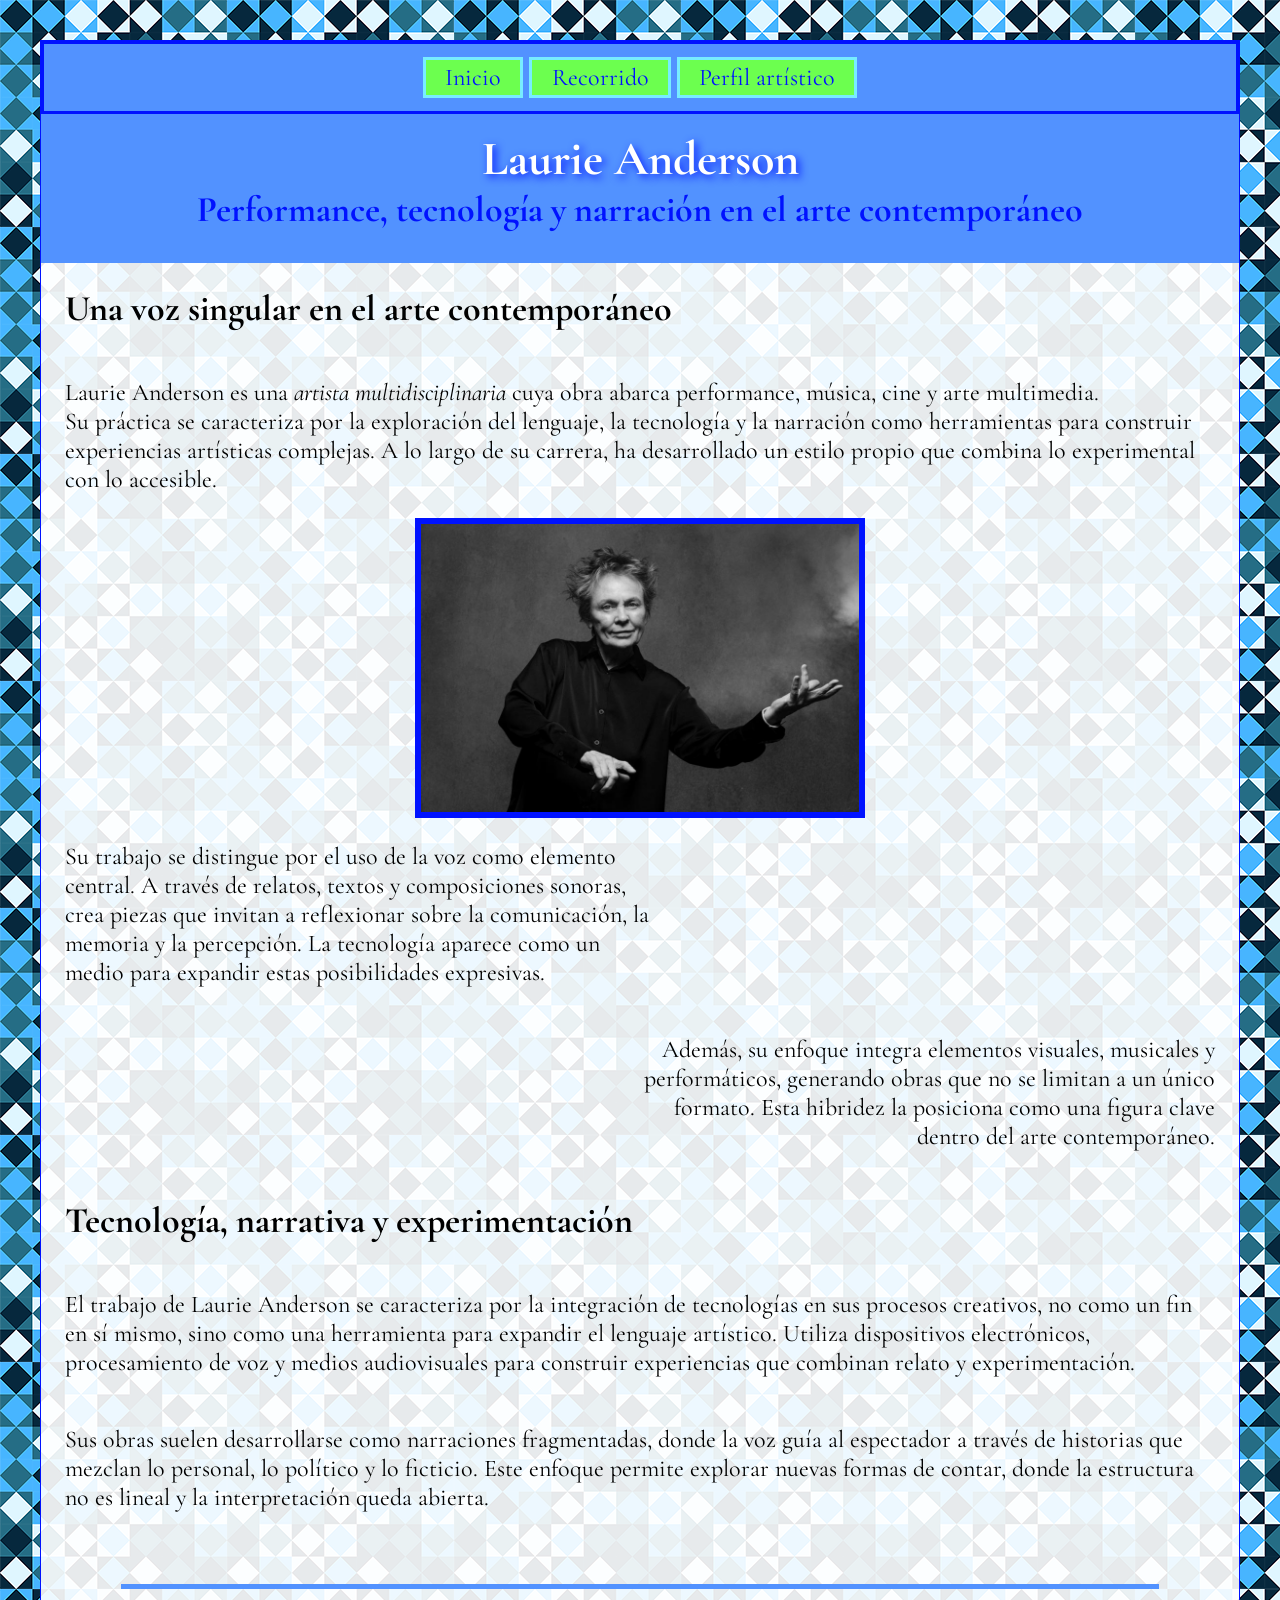
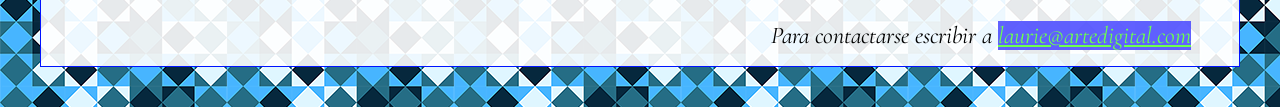
<file: index.html>
<!doctype html>
<html lang="es">
<head>
	<meta charset="utf-8">
	<title>Laurie Anderson: Inicio</title>
	<link href="css/estilos.css" rel="stylesheet">
	<!--links googles fonts-->
	<link rel="preconnect" href="https://fonts.googleapis.com">
	<link rel="preconnect" href="https://fonts.gstatic.com" crossorigin>
	<link href="https://fonts.googleapis.com/css2?family=Abel&family=Cormorant+Garamond:ital,wght@0,300..700;1,300..700&family=Lato:ital,wght@0,100;0,300;0,400;0,700;0,900;1,100;1,300;1,400;1,700;1,900&display=swap" rel="stylesheet">
</head>
<body>
	<div id="contenedor">
	<header>
		<!--menu navegacion-->
		<nav>
			<ul>
				<li><a href="index.html">Inicio</a></li>
				<li><a href="2.html">Recorrido</a></li>
				<li><a href="3.html">Perfil artístico</a></li>
			</ul>
		</nav>
		<!--titulos principales-->
		<h1 class="tituloprincipal">Laurie Anderson</h1>
		<h2 class="subtitulo">Performance, tecnología y narración en el arte contemporáneo</h2>
	</header>

	<!--CONTENIDO-->
	<main>
		<!--S1--><section>
			<h2>Una voz singular en el arte contemporáneo</h2>
			<p>Laurie Anderson es una <em>artista multidisciplinaria</em> cuya obra abarca performance, música, cine y arte multimedia.<br> Su práctica se caracteriza por la exploración del lenguaje, la tecnología y la narración como herramientas para construir experiencias artísticas complejas. A lo largo de su carrera, ha desarrollado un estilo propio que combina lo experimental con lo accesible.</p>
			<img class="imagen1" src="img/anderson-1.jpg" alt="Laurie Anderson" width="450" height="300">
			<p class="pizq">Su trabajo se distingue por el uso de la voz como elemento central. A través de relatos, textos y composiciones sonoras, crea piezas que invitan a reflexionar sobre la comunicación, la memoria y la percepción. La tecnología aparece como un medio para expandir estas posibilidades expresivas.</p>
			<p class="pderecha">Además, su enfoque integra elementos visuales, musicales y performáticos, generando obras que no se limitan a un único formato. Esta hibridez la posiciona como una figura clave dentro del arte contemporáneo.</p>
			</section>
		<!--S2--><section>
				<h2>Tecnología, narrativa y experimentación</h2>
			<p>El trabajo de Laurie Anderson se caracteriza por la integración de tecnologías en sus procesos creativos, no como un fin en sí mismo, sino como una herramienta para expandir el lenguaje artístico. Utiliza dispositivos electrónicos, procesamiento de voz y medios audiovisuales para construir experiencias que combinan relato y experimentación.</p>
			<p>Sus obras suelen desarrollarse como narraciones fragmentadas, donde la voz guía al espectador a través de historias que mezclan lo personal, lo político y lo ficticio. Este enfoque permite explorar nuevas formas de contar, donde la estructura no es lineal y la interpretación queda abierta.</p>
		</section>
	</main>
	<!--pie de página-->
	<footer>
		<hr>
		<address>Para contactarse escribir a <a href="mailto:laurie@artedigital.com" id="mail"> laurie@artedigital.com</a></address>
	</footer>
	</div>
</body>
<!--DECLARACION USO IA-->
</html>
</file>
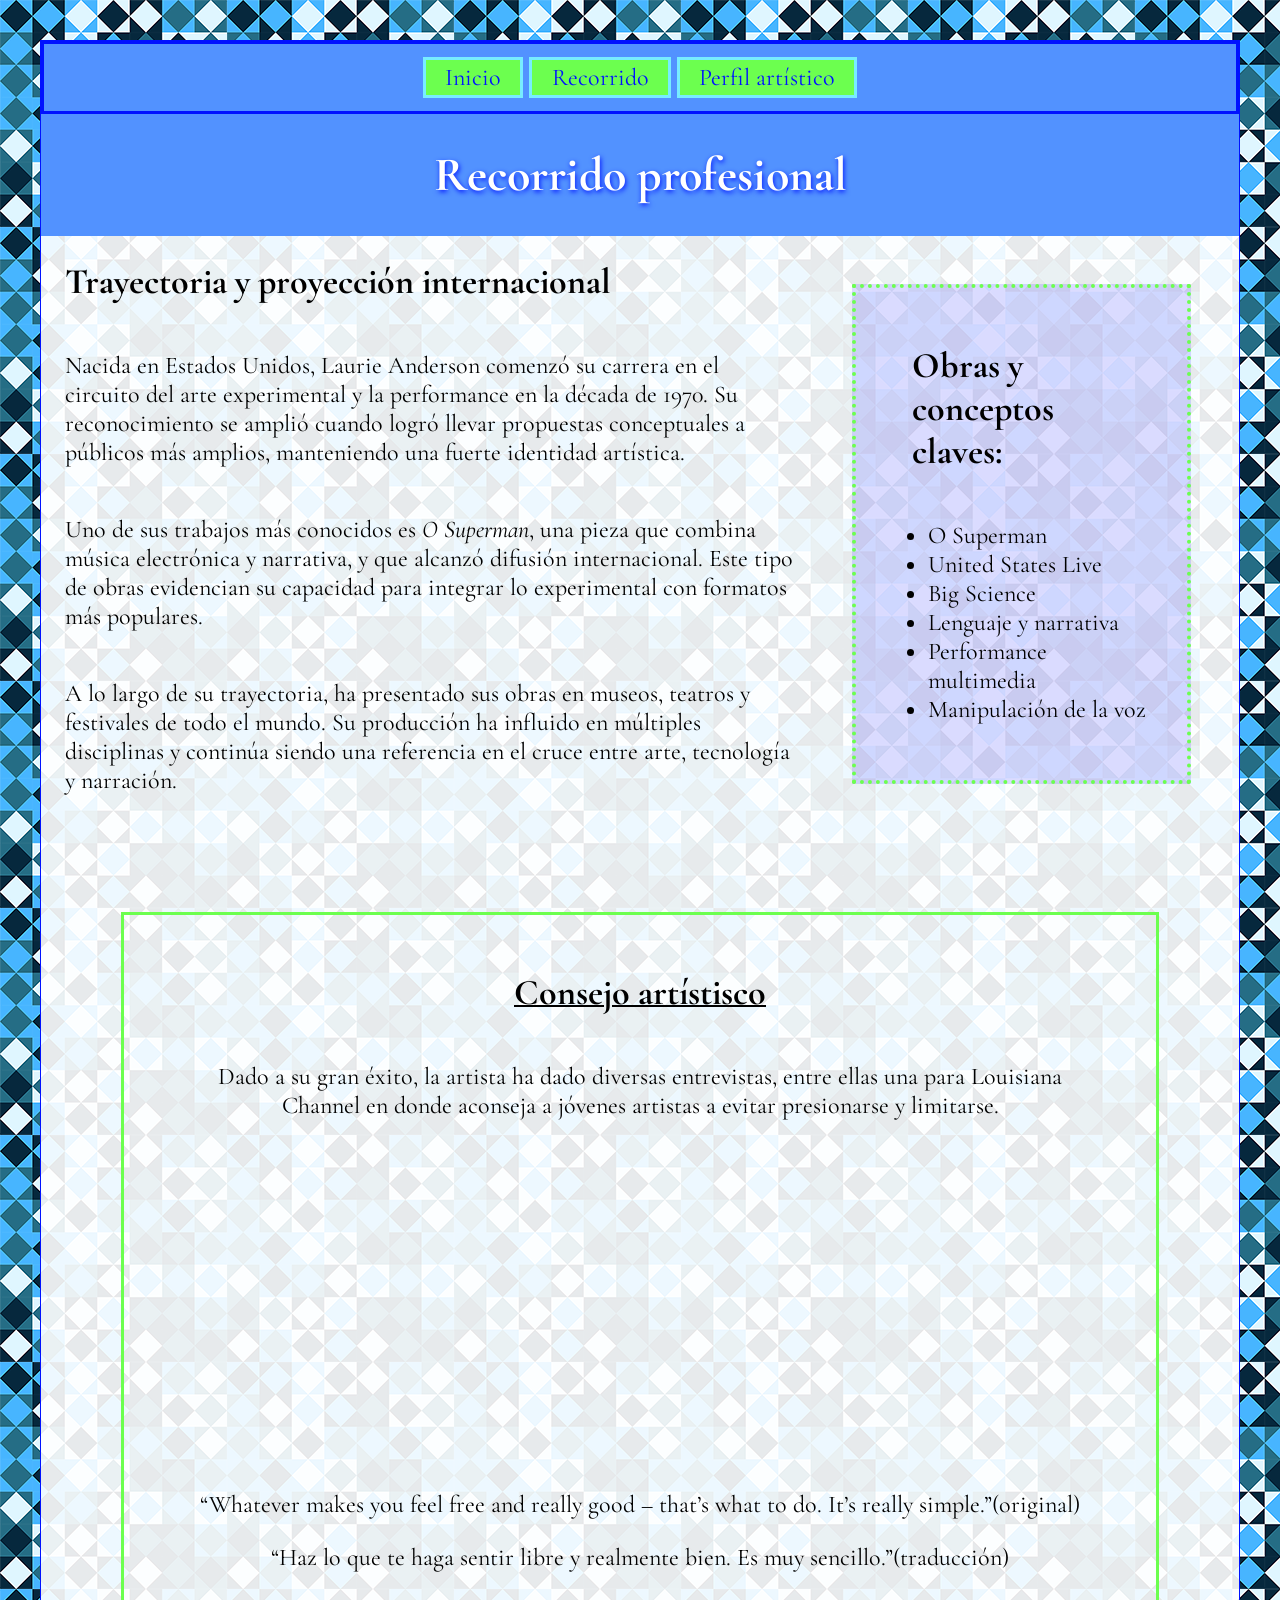
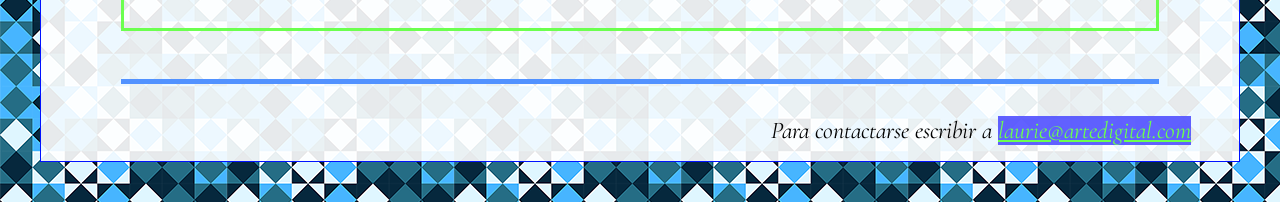
<file: 2.html>
<!doctype html>
<html lang="es">
<head>
	<meta charset="utf-8">
	<title>Laurie Anderson: Recorrido profesional</title>
	<link href="css/estilos.css" rel="stylesheet">
	<!--links googles fonts-->
	<link rel="preconnect" href="https://fonts.googleapis.com">
	<link rel="preconnect" href="https://fonts.gstatic.com" crossorigin>
	<link href="https://fonts.googleapis.com/css2?family=Abel&family=Cormorant+Garamond:ital,wght@0,300..700;1,300..700&family=Lato:ital,wght@0,100;0,300;0,400;0,700;0,900;1,100;1,300;1,400;1,700;1,900&display=swap" rel="stylesheet">
</head>
<body>
	<div  id="contenedor">
	<header>
		<!--menu navegacion-->
		<nav>
			<ul>
				<li><a href="index.html">Inicio</a></li>
				<li><a href="2.html">Recorrido</a></li>
				<li><a href="3.html">Perfil artístico</a></li>
			</ul>
		</nav>
		<!--titulos principales-->
		<h1 class="titulo2y3">Recorrido profesional</h1>
	</header>

	<!--CONTENIDO-->
	<main>
		<!--S1--><section class="contenedor">
			<div class="seccion1">
			<h2>Trayectoria y proyección internacional</h2>
			<p>Nacida en Estados Unidos, Laurie Anderson comenzó su carrera en el circuito del arte experimental y la performance en la década de 1970. Su reconocimiento se amplió cuando logró llevar propuestas conceptuales a públicos más amplios, manteniendo una fuerte identidad artística.</p>
			<p>Uno de sus trabajos más conocidos es <em>O Superman</em>, una pieza que combina música electrónica y narrativa, y que alcanzó difusión internacional. Este tipo de obras evidencian su capacidad para integrar lo experimental con formatos más populares.</p>
			<p>A lo largo de su trayectoria, ha presentado sus obras en museos, teatros y festivales de todo el mundo. Su producción ha influido en múltiples disciplinas y continúa siendo una referencia en el cruce entre arte, tecnología y narración.</p>
		    </div>

				<aside>
			<h2>Obras y conceptos claves:</h2>
			<ul>
				<li>O Superman</li>
				<li>United States Live</li>
				<li>Big Science</li>
				<li>Lenguaje y narrativa</li>
				<li>Performance multimedia</li>
				<li>Manipulación de la voz</li>
			</ul>
		</aside>

		</section>

		<article>
			<h2>Consejo artístisco</h2>
			<p>Dado a su gran éxito, la artista ha dado diversas entrevistas, entre ellas una para Louisiana Channel en donde aconseja a jóvenes artistas a evitar presionarse y limitarse.</p>
			<iframe width="560" height="315" src="https://www.youtube.com/embed/Vzt2p4XkKco?si=i2QDL0RqcifvSyDi" title="YouTube video player" frameborder="0" allow="accelerometer; autoplay; clipboard-write; encrypted-media; gyroscope; picture-in-picture; web-share" referrerpolicy="strict-origin-when-cross-origin" allowfullscreen></iframe>
			<blockquote>“Whatever makes you feel free and really good – that’s what to do. It’s really simple.”(original)</blockquote>
			<blockquote>“Haz lo que te haga sentir libre y realmente bien. Es muy sencillo.”(traducción)</blockquote>
		</article>
	</main>
	<!--pie de página-->
	<footer>
			<hr>
		<address>Para contactarse escribir a <a href="mailto:laurie@artedigital.com" id="mail"> laurie@artedigital.com</a></address>
	</footer>
	</div>
</body>
<!--DECLARACION USO IA-->
</html>
</file>
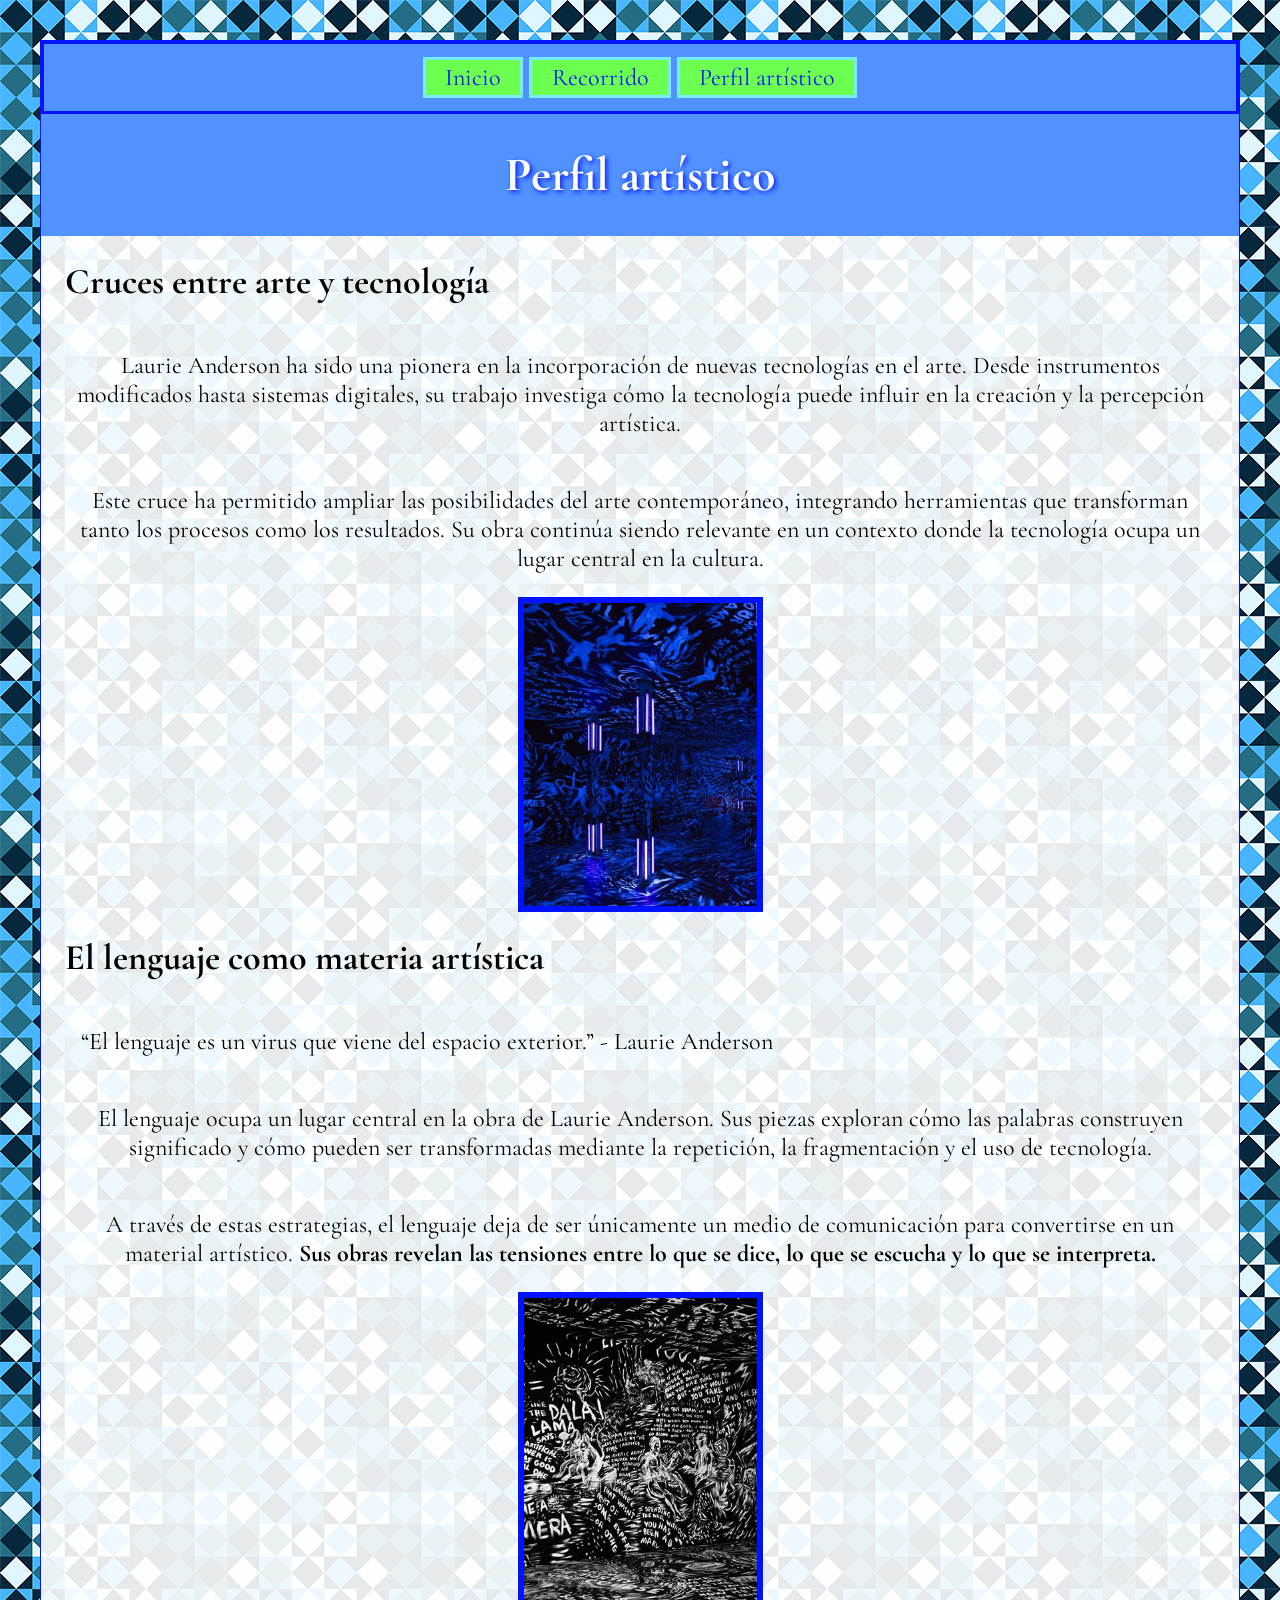
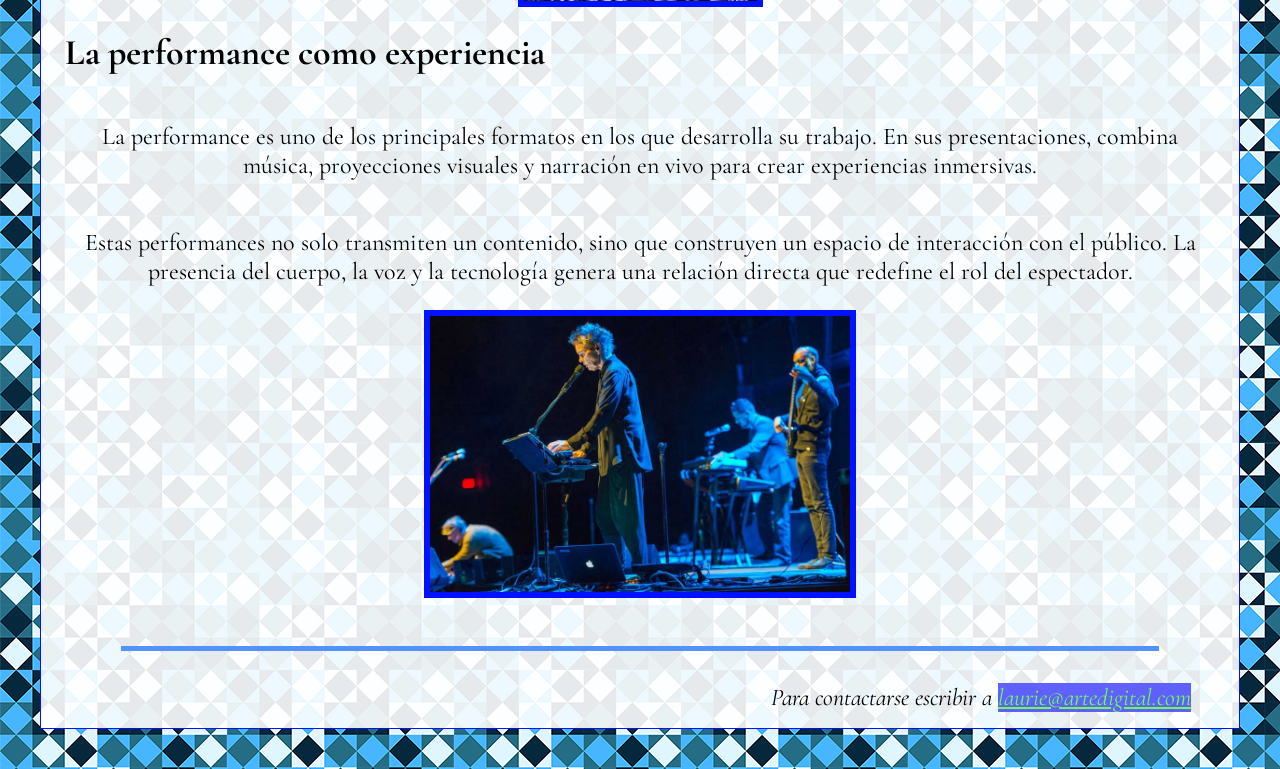
<file: 3.html>
<!doctype html>
<html lang="es">
<head>
	<meta charset="utf-8">
	<title>Laurie Anderson: Perfil artistico</title>
	<link href="css/estilos.css" rel="stylesheet">
	<!--links googles fonts-->
	<link rel="preconnect" href="https://fonts.googleapis.com">
	<link rel="preconnect" href="https://fonts.gstatic.com" crossorigin>
	<link href="https://fonts.googleapis.com/css2?family=Abel&family=Cormorant+Garamond:ital,wght@0,300..700;1,300..700&family=Lato:ital,wght@0,100;0,300;0,400;0,700;0,900;1,100;1,300;1,400;1,700;1,900&display=swap" rel="stylesheet">
</head>
<body>
	<div id="contenedor">
	<header>
		<!--menu navegacion-->
		<nav>
			<ul>
				<li><a href="index.html">Inicio</a></li>
				<li><a href="2.html">Recorrido</a></li>
				<li><a href="3.html">Perfil artístico</a></li>
			</ul>
		</nav>
		<!--titulos principales-->
		<h1 class="titulo2y3">Perfil artístico</h1>
	</header>

	<!--CONTENIDO-->
	<main>
		<!--S1--><section>

			<h2>Cruces entre arte y tecnología</h2>
			<p class="centro">Laurie Anderson ha sido una pionera en la incorporación de nuevas tecnologías en el arte. Desde instrumentos modificados hasta sistemas digitales, su trabajo investiga cómo la tecnología puede influir en la creación y la percepción artística.</p>
			<p class="centro">Este cruce ha permitido ampliar las posibilidades del arte contemporáneo, integrando herramientas que transforman tanto los procesos como los resultados. Su obra continúa siendo relevante en un contexto donde la tecnología ocupa un lugar central en la cultura.</p>
			<img class="imgobras" src="img/anderson-4.jpg" alt="obra de Laurie Anderson" width="245" height="315">

			<h2>El lenguaje como materia artística</h2>
			<blockquote>“El lenguaje es un virus que viene del espacio exterior.” - Laurie Anderson</blockquote>
			<p class="centro">El lenguaje ocupa un lugar central en la obra de Laurie Anderson. Sus piezas exploran cómo las palabras construyen significado y cómo pueden ser transformadas mediante la repetición, la fragmentación y el uso de tecnología.</p>
			<p class="centro">A través de estas estrategias, el lenguaje deja de ser únicamente un medio de comunicación para convertirse en un material artístico. <strong>Sus obras revelan las tensiones entre lo que se dice, lo que se escucha y lo que se interpreta.</strong></p>
			<img class="imgobras" src="img/anderson-3.jpg" alt="obra de Laurie Anderson" width="245" height="315">

			<h2>La performance como experiencia</h2>
			<p class="centro">La performance es uno de los principales formatos en los que desarrolla su trabajo. En sus presentaciones, combina música, proyecciones visuales y narración en vivo para crear experiencias inmersivas.</p>
			<p class="centro">Estas performances no solo transmiten un contenido, sino que construyen un espacio de interacción con el público. La presencia del cuerpo, la voz y la tecnología genera una relación directa que redefine el rol del espectador.</p>
			<img class="imgobras" src="img/anderson-2.jpg" alt="obra de Laure Anderson" width="432" height="288">

		</section>
	</main>
	<!--pie de página-->
	<footer>
		<hr>
		<address>Para contactarse escribir a <a href="mailto:laurie@artedigital.com" id="mail"> laurie@artedigital.com</a></address>
	</footer>
</div>
</body>
<!--DECLARACION USO IA-->
</html>
</file>
<file: css/estilos.css>
/*GENERALES*/
#contenedor{
	width: 100%;
	max-width: 1200px;
	margin: 0 auto; /*centra el cuerpo*/
}

*{box-sizing: border-box;}

header{
	background-color: #5292FF;
	border: 0.1rem solid #0012FF;
	border-bottom: 0;
}

/*menu navegacion*/
nav ul{
	background-color: #5292FF;
	border: 0.2rem solid #0012FF;
	list-style: none;
	padding: 0.8rem;
	margin: 0rem;
	text-align: center;
}

nav li{
	display: inline-block;
	margin: 0;
}

/* links */
nav a{
	display: inline-block;
	padding: 0.2rem 1.2rem;
	text-decoration: none;
	border: 0.2rem solid #77EDFF;
}

/* normal */
nav a:link{
	background-color: #6CFF4F;
	color: #0012FF;
}

/* visitado */
nav a:visited {
	background-color: #0012FF;
	color: #6CFF4F;
}

/* mouse encima */
nav a:hover{
	background-color: #5EFFAC;
	color: #0012FF;
}

/* click */
nav a:active{
	background-color: #0012FF;
	color: #0012FF;
}
/*fin menu navegacion*/


header h1,header h2{ /*descendiente para centrar titulo principal*/
	text-align: center;
	margin: 0;
	padding: 2rem;
}

body {
	background-image: url(../img/fondo.png);
	background-repeat: repeat;
	font-family:  "Cormorant Garamond", serif;
	font-size: 1.5rem;
	padding: 2rem;
}

main,footer{
	background-color: rgba(255, 255, 255, 0.9);
	border: 0.1rem solid #0012FF;
	border-top: 0;
}
main{border-bottom: 0}

h2,p{
	padding: 1.5rem;
	margin: 0;
}

img{display: block;}

hr {
	border: none;
	height: 0.3rem;
	background-color: #5292FF;
	margin: 2rem;
}

footer{
	text-align: right;
	padding: 1rem 3rem;
}

#mail{
	color:  #6CFF4F;
	background-color: rgba(80, 80, 255, 0.9);
}




/*INDEX*/
.tituloprincipal{
	color: white;
	text-shadow: 0.2rem 0.2rem 0.5rem #0012FF;
	padding-top: 1rem;
	padding-bottom: 0;
}

.subtitulo{
	color: #0012FF;
	padding-bottom: 2rem;
	padding-top: 0;
}


.imagen1{
	margin:0 auto;
	border: 0.4rem solid #0012FF;
	display: block;
}


.pizq,
.pderecha{
	max-width: 40rem;
}

.pderecha{
	text-align: right;
	margin-left: auto;
}

.pizq{
	text-align: left;
	margin-right: auto;
}

/*2.HTML*/
.titulo2y3{
	color: white;
	text-shadow: 0.1rem 0.1rem 0.3rem #0012FF;
}

.contenedor{
display: flex;
gap: 2rem;
}

.seccion1{
width: 70%;
}

aside{
		width: 30%;
		margin: 3rem;
		margin-left:auto;
		padding: 2rem;
		border: 0.3rem dotted #6CFF4F;
		background-color: rgba(80, 80, 255, 0.2);
}

article{
	margin: 5rem;
	margin-bottom: 0;
	padding: 2rem;
	text-align: center;
	border: 0.2rem solid #6CFF4F;

}

article h2{
	text-decoration: underline;
	 text-decoration-thickness: 0.1rem;
}

/*3.HTML*/
.imgobras{
	margin:0 auto;
	border: 0.4rem solid #0012FF;
	display: block;
}

.centro{
	text-align: center;
}
</file>
